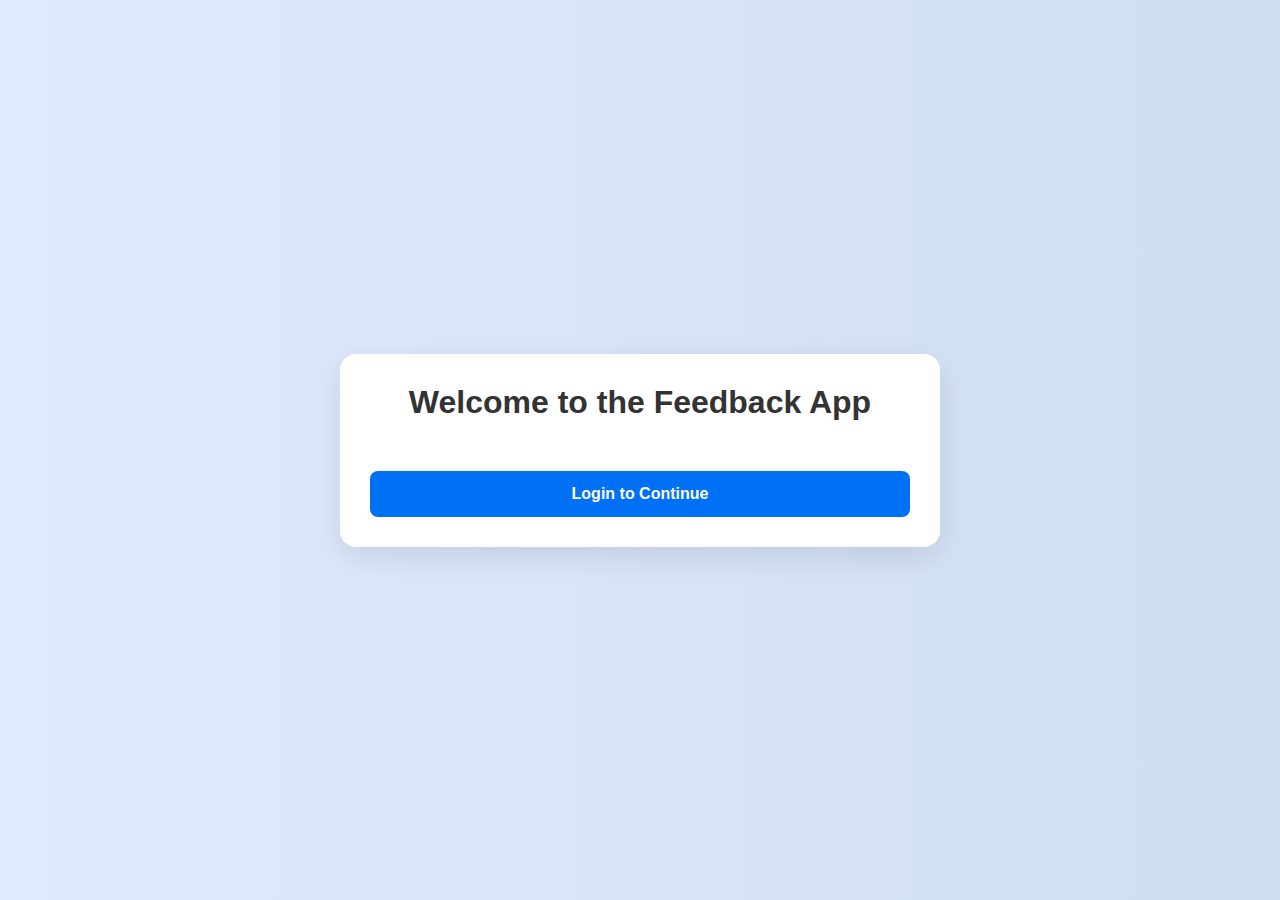
<file: index.html>
<!DOCTYPE html>
<html lang="en">
  <head>
    <meta charset="UTF-8" />
    <title>Welcome</title>
    <link rel="stylesheet" href="style.css" />
  </head>
  <body>
    <div class="container">
      <h1>Welcome to the Feedback App</h1>
      <button onclick="goToLogin()">Login to Continue</button>
    </div>
    <script src="app.js"></script>
  </body>
</html>
</file>
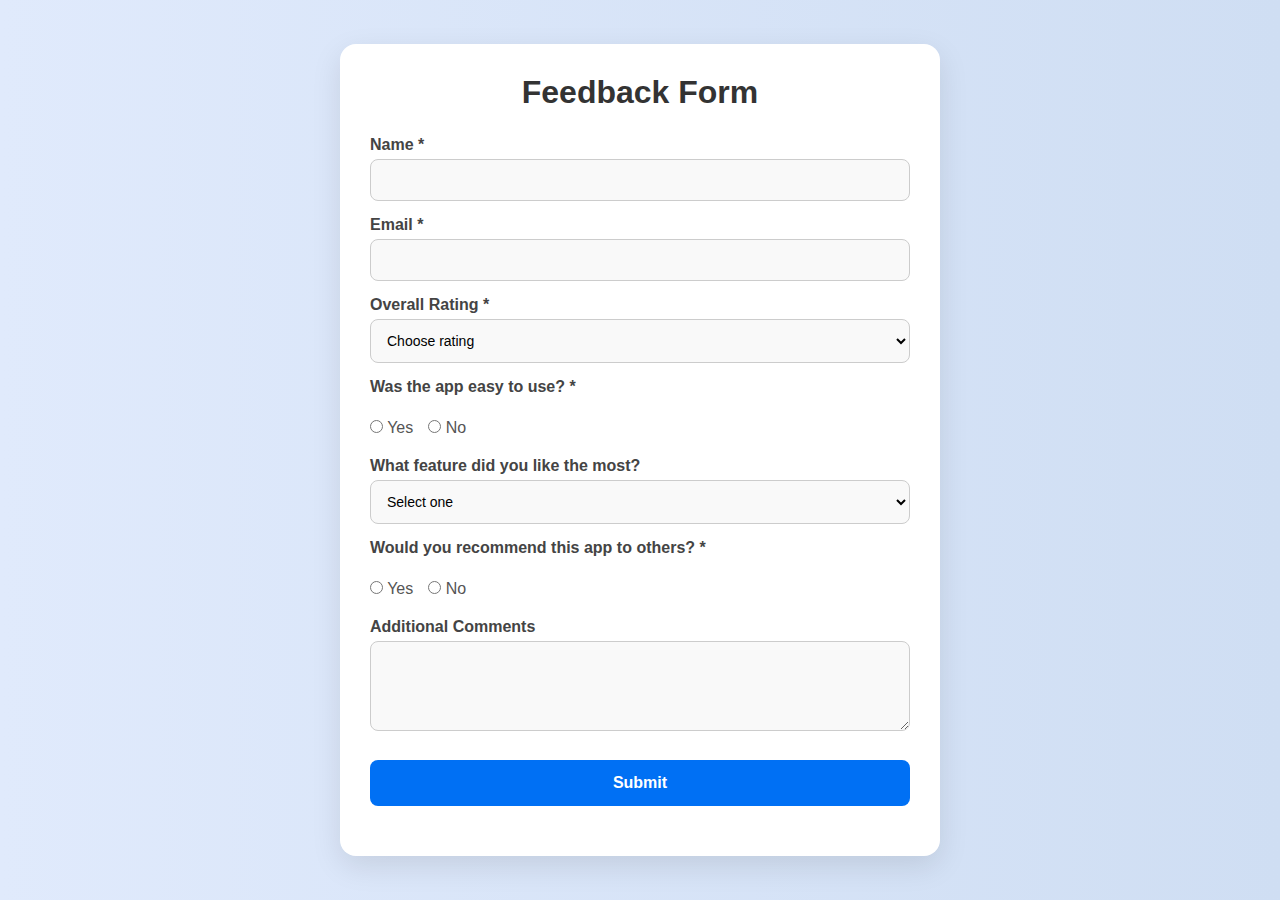
<file: feedback.html>
<!DOCTYPE html>
<html lang="en">

<head>
  <meta charset="UTF-8" />
  <title>Feedback</title>
  <link rel="stylesheet" href="style.css" />
</head>

<body>
  <div class="container">
    <h1>Feedback Form</h1>
    <form id="feedbackForm">
      <label for="name">Name *</label>
      <input type="text" id="name" required />

      <label for="email">Email *</label>
      <input type="email" id="email" required />

      <label for="rating">Overall Rating *</label>
      <select id="rating" required>
        <option value="">Choose rating</option>
        <option value="5">Excellent</option>
        <option value="4">Very Good</option>
        <option value="3">Good</option>
        <option value="2">Fair</option>
        <option value="1">Poor</option>
      </select>

      <label>Was the app easy to use? *</label>
      <div class="radio-group">
        <label><input type="radio" name="easyUse" value="Yes" required />
          Yes</label>
        <label><input type="radio" name="easyUse" value="No" /> No</label>
      </div>

      <label>What feature did you like the most?</label>
      <select id="favFeature">
        <option value="">Select one</option>
        <option value="Design">Design</option>
        <option value="Ease of Use">Ease of Use</option>
        <option value="Functionality">Functionality</option>
      </select>

      <label>Would you recommend this app to others? *</label>
      <div class="radio-group">
        <label><input type="radio" name="recommend" value="Yes" required />
          Yes</label>
        <label><input type="radio" name="recommend" value="No" /> No</label>
      </div>

      <label for="comments">Additional Comments</label>
      <textarea id="comments" rows="4"></textarea>

      <button type="submit">Submit</button>
    </form>

    <p id="message"></p>
  </div>
  <script src="feedback.js"></script>
</body>

</html>
</file>
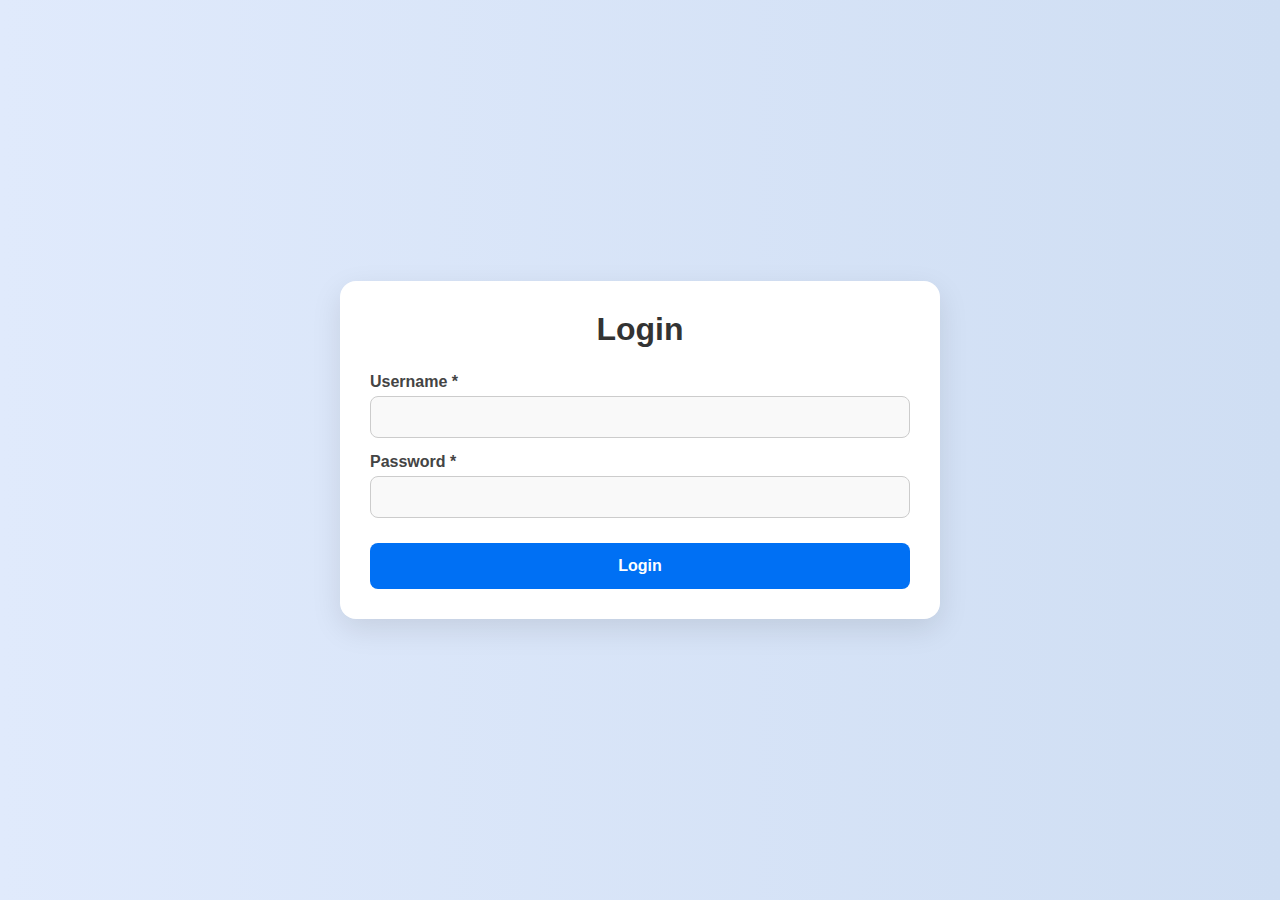
<file: login.html>
<!DOCTYPE html>
<html lang="en">

<head>
  <meta charset="UTF-8" />
  <title>Login</title>
  <link rel="stylesheet" href="style.css" />
</head>

<body>
  <div class="container">
    <h1>Login</h1>
    <form id="loginForm">
      <label for="username">Username *</label>
      <input type="text" id="username" required />

      <label for="password">Password *</label>
      <input type="password" id="password" required />

      <button type="submit">Login</button>
    </form>
  </div>
  <script src="login.js"></script>
</body>

</html>
</file>
<file: style.css>
* {
  margin: 0;
  padding: 0;
  box-sizing: border-box;
}

body {
  font-family: 'Segoe UI', Tahoma, Verdana, sans-serif;
  background: linear-gradient(to right, #e0eafc, #cfdef3);
  min-height: 100vh;
  display: flex;
  justify-content: center;
  align-items: center;
  padding: 40px 15px;
}

.container {
  background: #fff;
  max-width: 600px;
  width: 100%;
  padding: 30px;
  border-radius: 16px;
  box-shadow: 0 10px 30px rgba(0, 0, 0, 0.1);
}

h1 {
  text-align: center;
  margin-bottom: 25px;
  color: #333;
}

form label {
  display: block;
  margin: 15px 0 5px;
  font-weight: 600;
  color: #444;
}

input[type="text"],
input[type="email"],
input[type="password"],
select,
textarea {
  width: 100%;
  padding: 12px;
  border: 1px solid #ccc;
  border-radius: 8px;
  font-size: 14px;
  background-color: #f9f9f9;
  transition: border-color 0.3s;
}

input:focus,
select:focus,
textarea:focus {
  border-color: #0070f4;
  outline: none;
  background-color: #fff;
}

textarea {
  resize: vertical;
}

.radio-group {
  display: flex;
  gap: 15px;
  margin-top: 8px;
}

.radio-group label {
  font-weight: normal;
  color: #555;
}

button {
  margin-top: 25px;
  width: 100%;
  padding: 14px;
  background-color: #0070f4;
  color: white;
  font-size: 16px;
  font-weight: 600;
  border: none;
  border-radius: 8px;
  cursor: pointer;
  transition: background-color 0.3s;
}

button:hover {
  background-color: #0056b3;
}

#message{
  margin-top: 20px;
  text-align: center;
  font-weight: bold;
  color: green;
}
</file>
